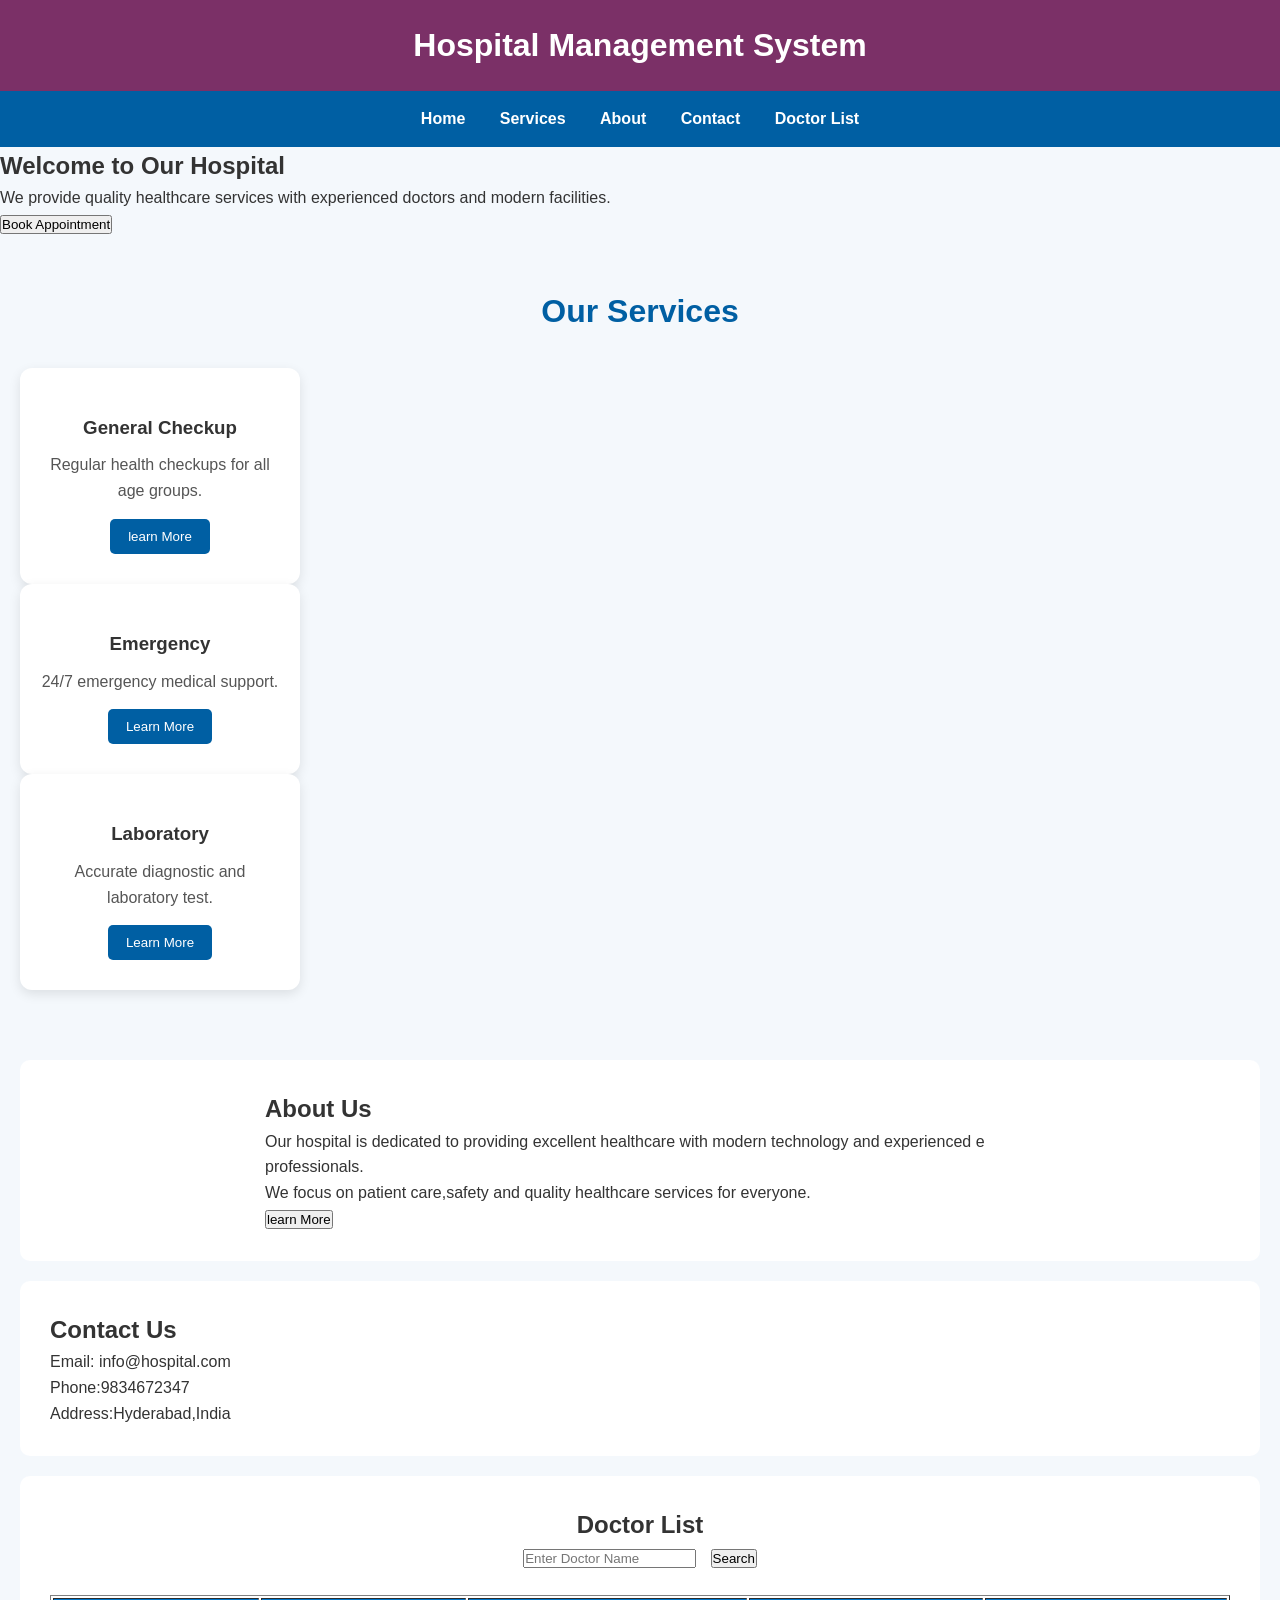
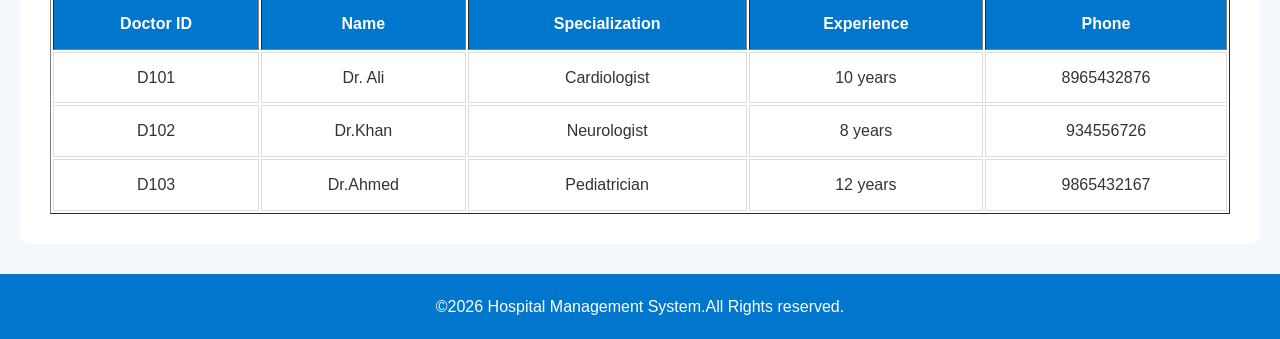
<file: index.html>
<!DOCTYPE html>
<html lang="en">
<head>
    <meta charset="UTF-8">
    <meta name="viewport" content="width=device-width, initial-scale=1.0">
    <title>Hospital Management System</title>
    <link rel="stylesheet" href="style.css">
</head>
<body>
    <h1>Hospital Management System</h1>
    <nav>
        <a href="#">Home</a>
        <a href="#">Services</a>
        <a href="#">About</a>
        <a href="#">Contact</a>
        <a href="#">Doctor List</a>
    </nav>
    <main>
        <section>
            <h2>Welcome to Our Hospital</h2>
            <p>We provide quality healthcare services with experienced doctors
                and modern facilities.
            </p>
            <button>Book Appointment</button>
        </section>
        <section class="services">
            <h2>Our Services</h2>
            <div clss="service-container">
                <article class="service-card">
                    <div class="service-icon">
                    </div>
                <h3>General Checkup</h3>  
                <p>Regular health checkups for all age groups.</p>
                <button>learn More</button>
            </article>
            <article class="service-card">
                <div class="service-icon"></div>
                <h3>Emergency</h3>
                <p>24/7 emergency medical support.</p>
                <button>Learn More</button>
            </article>
            <article class="service-card">
                <div class="service-icon">
                </div>
                <h3>Laboratory</h3>
                <p>Accurate diagnostic and laboratory test.</p>
                <button>Learn More</button>
            </article>
            </div>
        </section>
        <section clss="about">
            <div class="about-content">
            <h2>About Us</h2>
            <p>
                Our hospital is dedicated to providing excellent
                 healthcare with modern technology and experienced
                 e professionals.
                </p>
                <p>
                    We focus on patient care,safety and quality
                    healthcare services for everyone.
                </p>
                <button>learn More</button>
                </div>
        </section>
        <section>
            <h2>Contact Us</h2>
            <p>Email:
                info@hospital.com
            </p>
            <p>Phone:9834672347</p>
            <p>Address:Hyderabad,India</p>
        </section>
        <Section>
            <h2>Doctor List</h2>
            <input text="text" placeholder="Enter Doctor Name">
            <button>Search</button>
            <table border="1">
                <tr>
                    <th>Doctor ID</th>
                    <th>Name</th>
                    <th>Specialization</th>
                    <th>Experience</th>
                    <th>Phone</th>
                </tr>
                <tr>
                    <td>D101</td>
                    <td>Dr. Ali</td>
                    <td>Cardiologist</td>
                    <td>10 years</td>
                    <td>8965432876</td>
                </tr>
                <tr>
                    <td>D102</td>
                    <td>Dr.Khan</td>
                    <td>Neurologist</td>
                    <td>8 years</td>
                    <td>934556726</td>
                </tr>
                <tr>
                    <td>D103</td>
                    <td>Dr.Ahmed</td>
                    <td>Pediatrician</td>
                    <td>12 years</td>
                    <td>9865432167</td>
                </tr>
            </table>
        </Section>
    </main>
    <footer>
        <p>&copy;2026 Hospital Management System.All Rights reserved.</p>
    </footer>
</body>
</html>
</file>
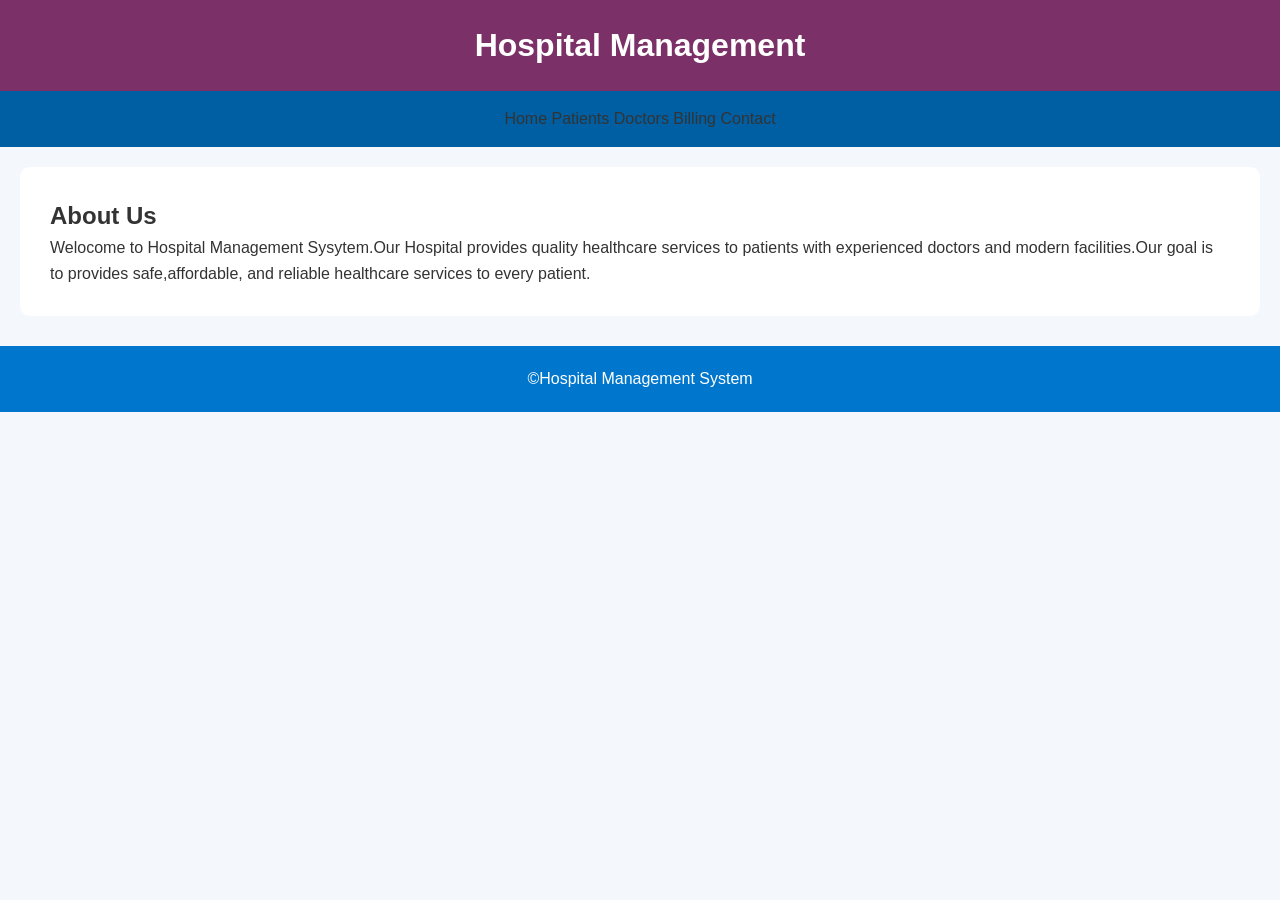
<file: about.html>
<!DOCTYPE html>
<html lang="en">
<head>
    <meta charset="UTF-8">
    <meta name="viewport" content="width=device-width, initial-scale=1.0">
    <title>Hospital Management</title>
    <link rel="stylesheet "href="style.css">
</head>
<body>
    <h1>Hospital Management</h1>
    <nav>
        Home
        Patients
        Doctors
        Billing
        Contact
    </nav>
    <section>
        <h2>About Us</h2>
        <p>
            Welocome to Hospital Management Sysytem.Our Hospital provides
            quality healthcare services to patients with experienced doctors
             and modern facilities.Our goal is to provides safe,affordable,
             and reliable healthcare services to every patient.
         </p>
    </section>
    <footer>&copy;Hospital Management System</footer>
</body>
</html>
</file>
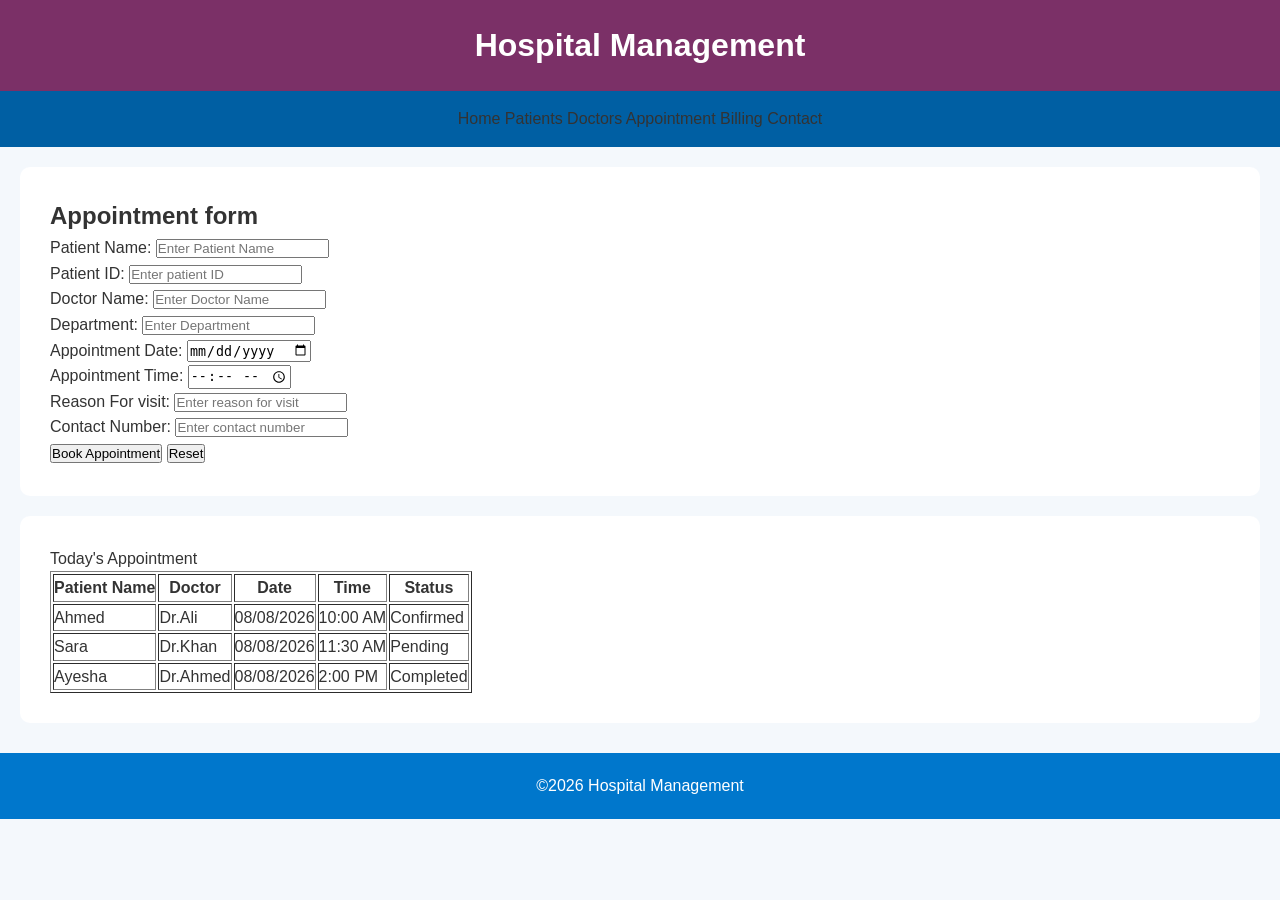
<file: Appointment.html>
<!DOCTYPE html>
<html lang="en">
<head>
    <meta charset="UTF-8">
    <meta name="viewport" content="width=device-width, initial-scale=1.0">
    <title>Hospital Management</title>
    <link rel="stylesheet" href="style.css">
</head>
<body>
    <h1>Hospital Management</h1>
    <nav>
        Home
        Patients
        Doctors
        Appointment
        Billing
        Contact
    </nav>
    <section>
        <h2>Appointment form</h2>
        <p>
            Patient Name:
            <input type="text"placeholder="Enter Patient Name"><br>
            Patient ID:
            <input type="text"placeholder="Enter patient ID"><br>
            Doctor Name:
            <input type="text"placeholder="Enter Doctor Name"><br>
            Department:
            <input type="text" placeholder="Enter Department"><br>
            Appointment Date:
            <input type="date"placeholder="Enter Date"><br>
            Appointment Time:
            <input type="time"placeholder="Enter time"><br>
            Reason For visit:
            <input type="text" placeholder="Enter reason for visit"><br>
            Contact Number:
            <input type="tel" placeholder="Enter contact number">
        </p>
        <button>Book Appointment</button>
        <button>Reset</button>
    </section>
    <section>
        <p>Today's Appointment</p>
        <table border="1">
            <tr>
                <th>Patient Name</th>
                <th>Doctor</th>
                <th>Date</th>
                <th>Time</th>
                <th>Status</th>
            </tr>
            <tr>
                <td>Ahmed</td>
                <td>Dr.Ali</td>
                <td>08/08/2026</td>
                <td>10:00 AM</td>
                <td>Confirmed</td>
            </tr>

            <tr>
                <td>Sara</td>
                <td>Dr.Khan</td>
                <td>08/08/2026</td>
                <td>11:30 AM</td>
                <td>Pending</td>
            </tr>
            <tr>
                <td>Ayesha</td>
                <td>Dr.Ahmed</td>
                <td>08/08/2026</td>
                <td>2:00 PM</td>
                <td>Completed</td>
            </tr>
        </table>
    </section>
    <footer>&copy;2026 Hospital Management</footer>
</body>
</html>
</file>
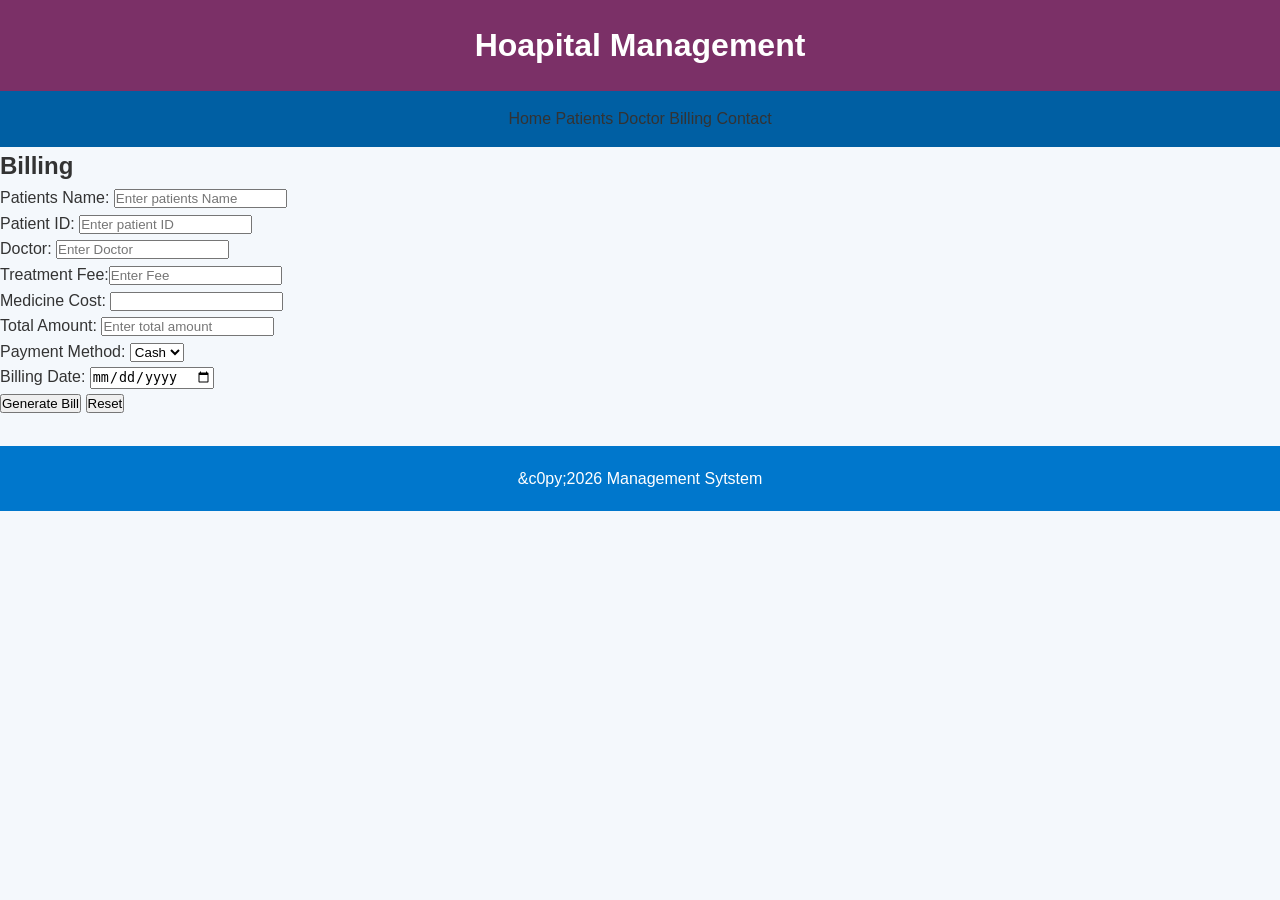
<file: billing.html>
<!DOCTYPE html>
<html lang="en">
<head>
    <meta charset="UTF-8">
    <meta name="viewport" content="width=device-width, initial-scale=1.0">
    <title>Hospital Management</title>
    <link rel="stylesheet" href="style.css">
</head>
<body>
    <h1>Hoapital Management</h1>
    <nav>
        Home
        Patients
        Doctor
        Billing
        Contact
    </nav>
    <h2>Billing</h2>
    <p>Patients Name:
        <input  type="text" placeholder="Enter patients Name"></p>
    <p>Patient ID:
        <input type="ID" placeholder="Enter patient ID"></p>
    <p>Doctor:
        <input type="text" placeholder="Enter Doctor"></p>
    <p>Treatment Fee:<input "text" placeholder="Enter Fee"></p>
    <p>Medicine Cost: 
        <input type="text" placehoder="enter cost"></p>
    <p>Total Amount:
        <input type="text" placeholder="Enter total amount">
    </p>
    <p>Payment Method:
        <select>
            <option>Cash</option>
            <option>Card</option>
            <option>UPI</option>
        </select>
    </p>
    <p>Billing Date:
        <input type="Date">
    </p>
    <button>Generate Bill</button>
    <button>Reset</button>
    <footer>&c0py;2026 Management Sytstem</footer>
</body>
</html>
</file>
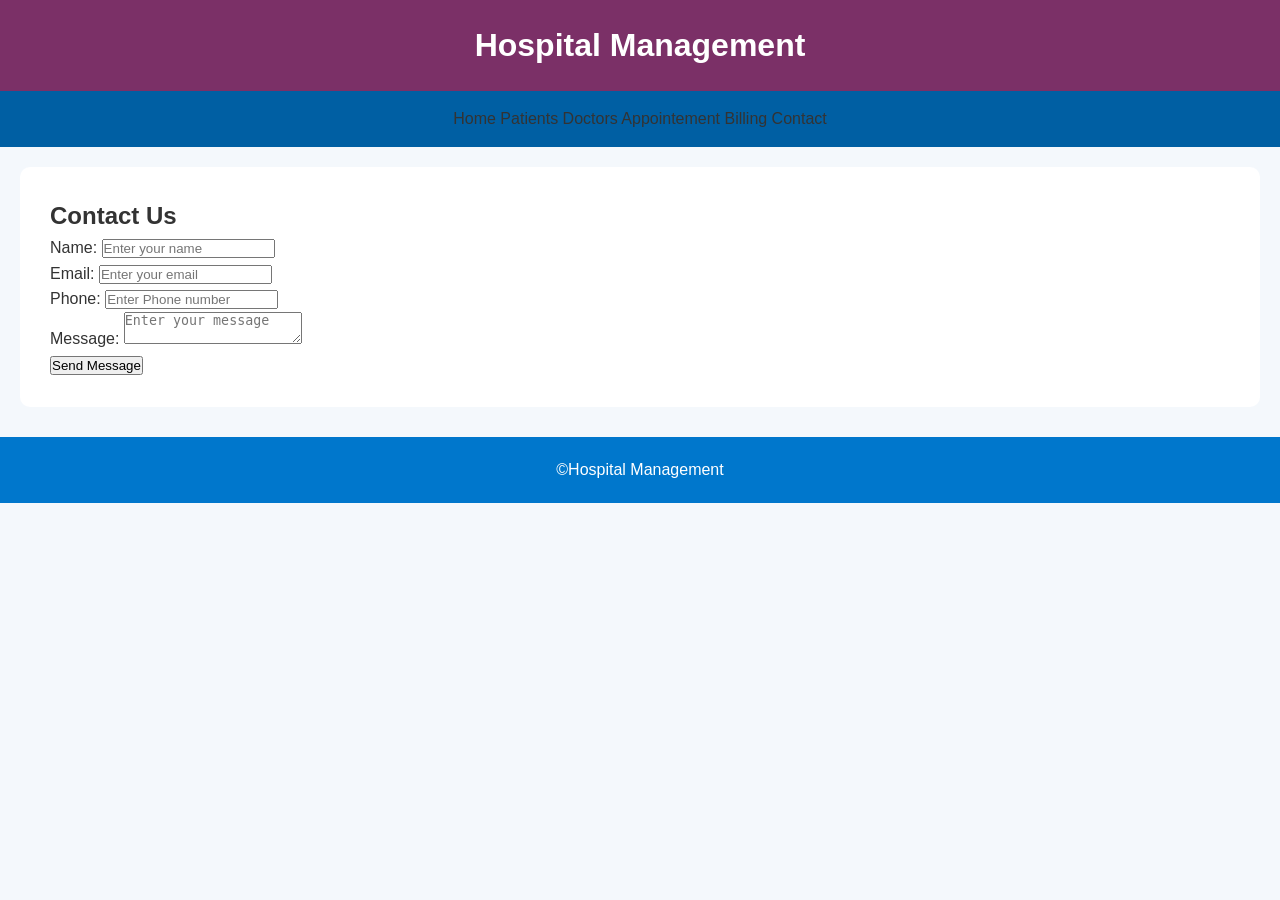
<file: contact us.html>
<!DOCTYPE html>
<html lang="en">
<head>
    <meta charset="UTF-8">
    <meta name="viewport" content="width=device-width, initial-scale=1.0">
    <title>Hospital Management</title>
    <link rel="stylesheet "href="style.css">
</head>
<body>
    <h1>Hospital Management</h1>
    <nav>
        Home
        Patients
        Doctors
        Appointement
        Billing
        Contact
    </nav>
    <section>
        <h2>Contact Us</h2>
        <p>
        Name:
        <input type="text" placeholder="Enter your name">
        </p>
        <p>
        Email:
        <input type="Email" placeholder="Enter your email">
        </p>
        <p>
        Phone:
        <input type="tel" placeholder="Enter Phone number">
        </p>
        <p>
        Message:
         <textarea placeholder="Enter your message"></textarea>
         </p>
         <button>Send Message</button>
    </section>
    <footer>&copy;Hospital Management</footer>
</body>
</html>
</file>
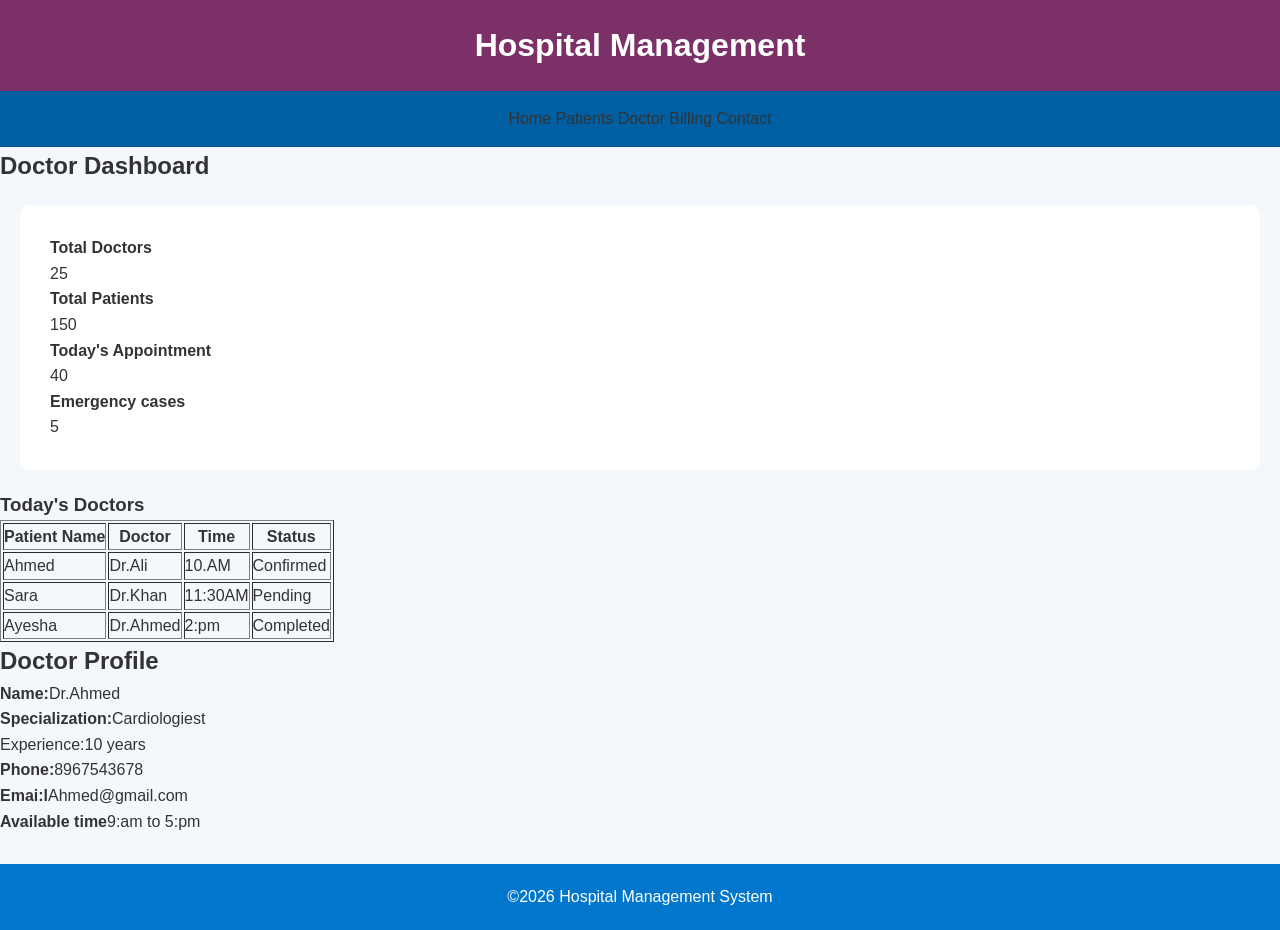
<file: doctor dashboard.html>
<!DOCTYPE html>
<html lang="en">
<head>
    <meta charset="UTF-8">
    <meta name="viewport" content="width=device-width, initial-scale=1.0">
    <title>Hospital Management</title>
    <link rel="stylesheet" href="style.css">
</head>
<body>
    <h1>Hospital Management</h1>
    <nav>
        Home
        Patients
        Doctor
        Billing
        Contact
        </nav>
    <h2>Doctor Dashboard</h2>
    <section class="Total-Doctors">
     <div class="card">
       <p>
       <strong> Total Doctors</strong><br>25</p>
     </div>
      <div class="card">
        <p>
            <strong> Total Patients</strong><br>150</p>
        </p>
    </div>
    <div class="card">
        <p><strong>Today's Appointment</strong><br>40</p>
</div>
    <div class="card">
    <p><strong>Emergency cases</strong><br>5</p>
    </div>
    </section>
    <h3>Today's Doctors</h3>
     <table border="1">
        <tr>
            <th>Patient Name</th>
            <th>Doctor</th>
            <th>Time</th>
            <th>Status</th>
        </tr>
        <tr>
            <td>Ahmed</td>
            <td>Dr.Ali</td>
            <td>10.AM</td>
            <td>Confirmed</td>
        </tr>
        <tr>
            <td>Sara</td>
            <td>Dr.Khan</td>
            <td>11:30AM</td>
            <td>Pending</td>
            </tr>
            <tr>
                <td>Ayesha</td>
                <td>Dr.Ahmed</td>
                <td>2:pm</td>
                <td>Completed</td>
            </tr>
     </table>
     <section>
        <h2>Doctor Profile</h2>
        <p><strong>Name:</strong>Dr.Ahmed</p>
        <p><strong>Specialization:</strong>Cardiologiest</p>
         <p><stron>Experience:</stron>10 years</p>
         <p><strong>Phone:</strong>8967543678</p>
         <p><strong>Emai:l</strong>Ahmed@gmail.com</p>
         <p><strong>Available time</strong>9:am to 5:pm</p>
     </section>
     <footer>&copy;2026 Hospital Management System</footer>
</body>
</html>
</file>
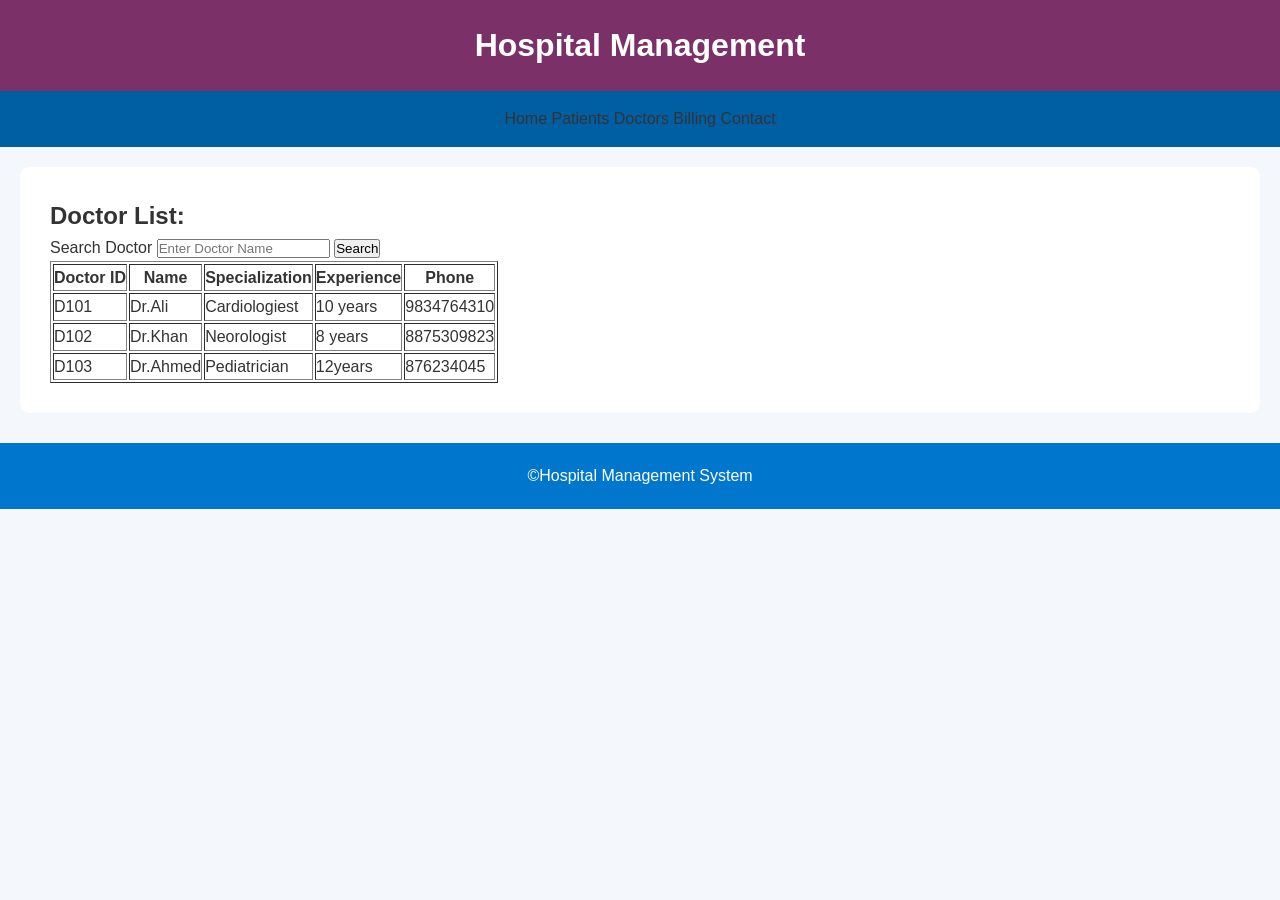
<file: doctor list.html>
<!DOCTYPE html>
<html lang="en">
<head>
    <meta charset="UTF-8">
    <meta name="viewport" content="width=device-width, initial-scale=1.0">
    <title>Hospital Management</title>
    <link rel="stylesheet" href="style.css">
</head>
<body>
    <h1>Hospital Management</h1>
    <nav>
        Home
        Patients
        Doctors
        Billing
        Contact
    </nav>
    <section>
        <h2>Doctor List:</h2>
        <p>
            Search Doctor
            <input type="text"placeholder="Enter Doctor Name">
            <button>Search</button>
        </p>
        <table border="1">
            <tr>
                <th>Doctor ID</th>
                <th>Name</th>
                <th>Specialization</th>
                <th>Experience</th>
                <th>Phone</th>
            </tr>
            <tr>
                <td>D101</td>
                <td>Dr.Ali</td>
                <td>Cardiologiest</td>
                <td>10 years</td>
                <td>9834764310</td>
            </tr>
            <tr>
                <td>D102</td>
                <td>Dr.Khan</td>
                <td>Neorologist</td>
                <td>8 years</td>
                <td>8875309823</td>
            </tr>
            <tr>
                <td>D103</td>
                <td>Dr.Ahmed</td>
                <td>Pediatrician</td>
                <td>12years</td>
                <td>876234045</td>
            </tr>
        </table>
    </section>
    <footer>&copy;Hospital Management System</footer>
</body>
</html>
</file>
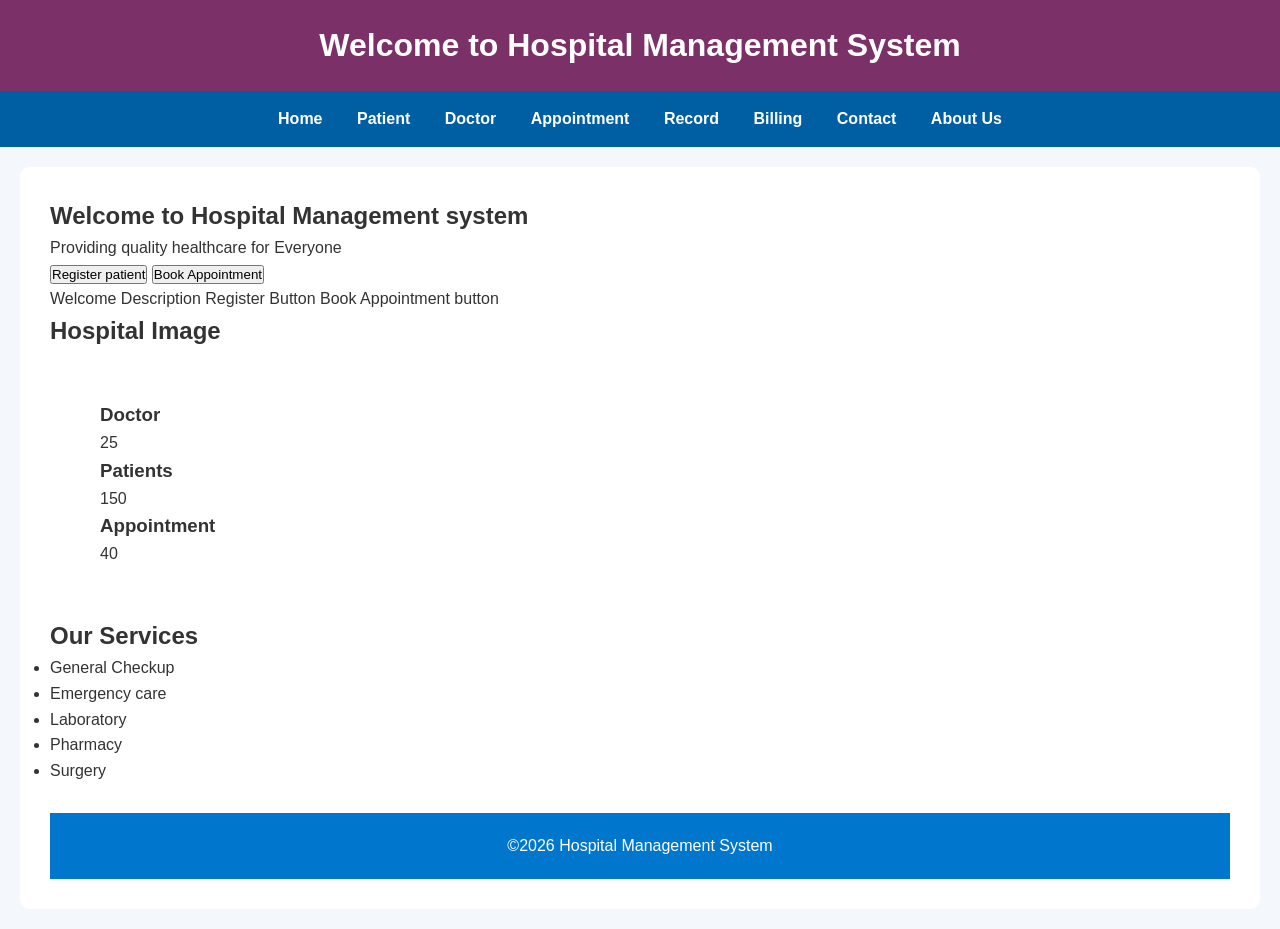
<file: home.html>
<!DOCTYPE html>
<html lang="en">
<head>
    <meta charset="UTF-8">
    <meta name="viewport" content="width=device-width, initial-scale=1.0">
    <title>Hospital Mannagement System</title>
    <link rel="stylesheet"href="style.css">
</head>
<body>
    <h1>Welcome to Hospital Management System</h1>
    <nav>
    <a href="#">Home</a>
    <a href="#">Patient</a>
    <a href="#">Doctor</a>
    <a href="#">Appointment</a>
    <a href="#">Record</a>
    <a href="#">Billing</a>
    <a href="#">Contact</a>
    <a href="#">About Us</a>
    </nav>
    <section>
        <div>
    <h2>Welcome to Hospital Management system</h2>
    <p>Providing quality healthcare for Everyone</p>
    <button>Register patient</button> 
    <button>Book Appointment</button>
    </div>
    <section class="hero">
<div class="hero-left">
    Welcome
    Description
    Register Button
    Book Appointment button
</div>
<div class="hero-right">
        <h2>Hospital Image</h2>
    </div>
    </section>
    <section>
    <div class="card">
        <h3>Doctor</h3>
        <p>25</p>
        </div>
        <div class="card">
        <h3>Patients</h3>
        <p>150</p>
        </div>
        <div class="card">
            <h3>Appointment</h3>
            <p>40</p>
        </div>
        </section>
        <h2> Our Services</h2>
        <ul>
            <li>General Checkup</li>
            <li>Emergency care</li>
            <li>Laboratory</li>
            <li>Pharmacy</li>
            <li>Surgery</li>
        </ul>
        <footer>
            <p>&copy;2026 Hospital Management System</p>

            </footer>
</body>
</html>
</file>
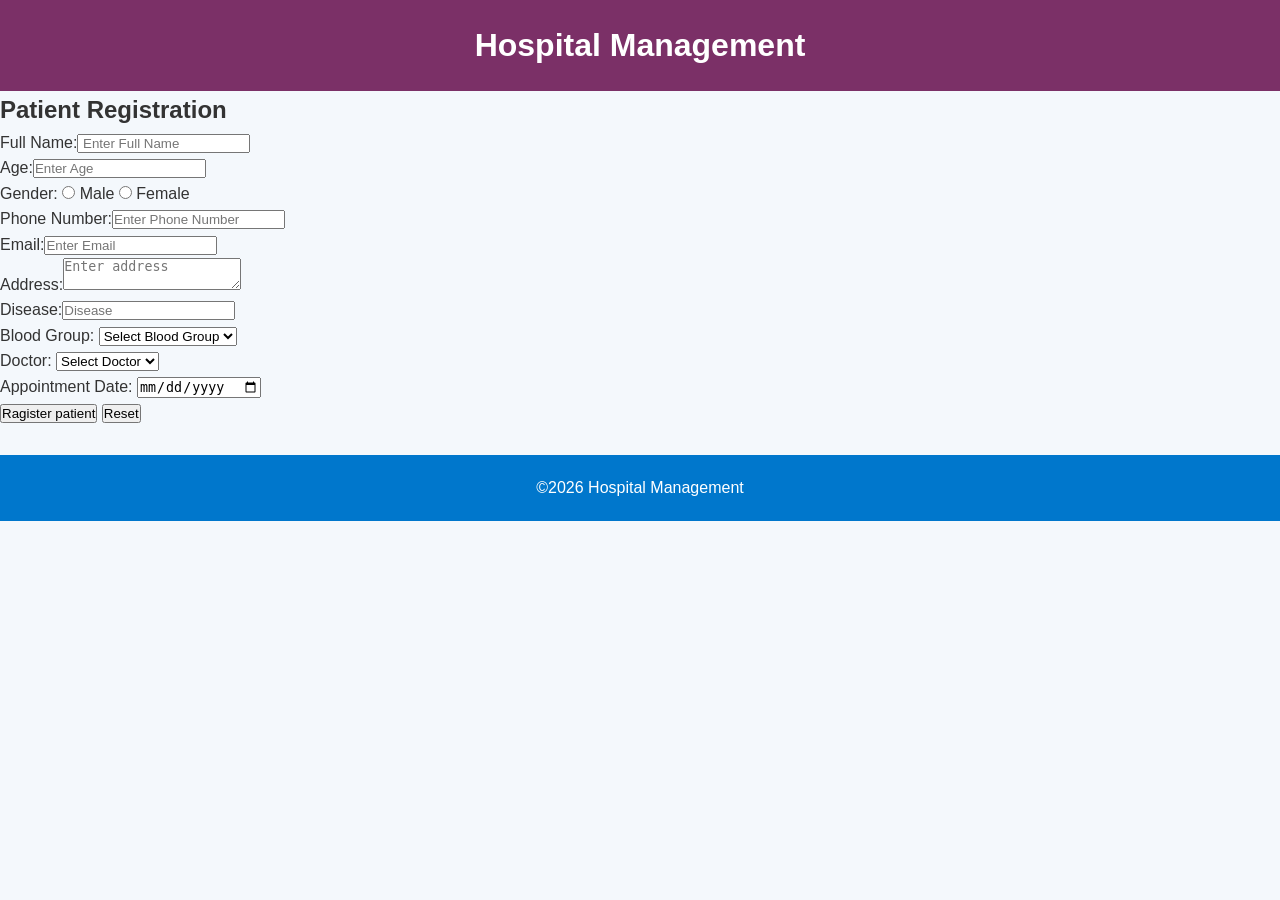
<file: patient registration.html>
<!DOCTYPE html>
<html lang="en">
<head>
    <meta charset="UTF-8">
    <meta name="viewport" content="width=device-width, initial-scale=1.0">
    <title>Hospital Management</title>
    <link rel="stylesheet" href="style.css">
</head>
<body>
    <h1>Hospital Management</h1>
    <div class="container">
        <h2>Patient Registration</h2>
        <section>
        <form>
           <p>Full Name:<input type="text"placeholder=" Enter Full Name"></p>
           <p>Age:<input type="number"placeholder="Enter Age"></p>
           <label>Gender: </label>
           <input type="radio"name="gender"id="male">
           <lablel for="male">Male</lablel>
           <input type="radio"name="gender"id="female">
           <label for="female">Female</label>
           <p>Phone Number:<input type="tel"placeholder="Enter Phone Number"></p>
           <p>Email:<input type="email"placeholder="Enter Email"></p>
           <p>Address:<textarea placeholder="Enter address"></textarea></p>
           <p>Disease:<input type="text" placeholder="Disease"></p>
        </form>
        
    </section>
    <p>Blood Group:
        <Select>
            <option>Select Blood Group</option>
            <option>A+</option>
            <option>A-</option>
            <option>B+</option>
            <option>B-</option>
            <option>o+</option>
            <option>o-</option>
            <option>AB+</option>
            <option>AB-</option>
        </Select>
    </p>
    <p>Doctor:
        <select>
            <option>Select Doctor</option>
            <option>Dr.Ahmed</option>
            <option>Dr.Khan</option>
            <option>Dr.Ali</option>
        </select>
    </p>
    <p>Appointment Date:
    <input type="date">
    </p>
    <button>Ragister patient</button>
    <button>Reset</button>
    </div>
    <footer>&copy;2026 Hospital Management</footer>
</body>
</html>
</file>
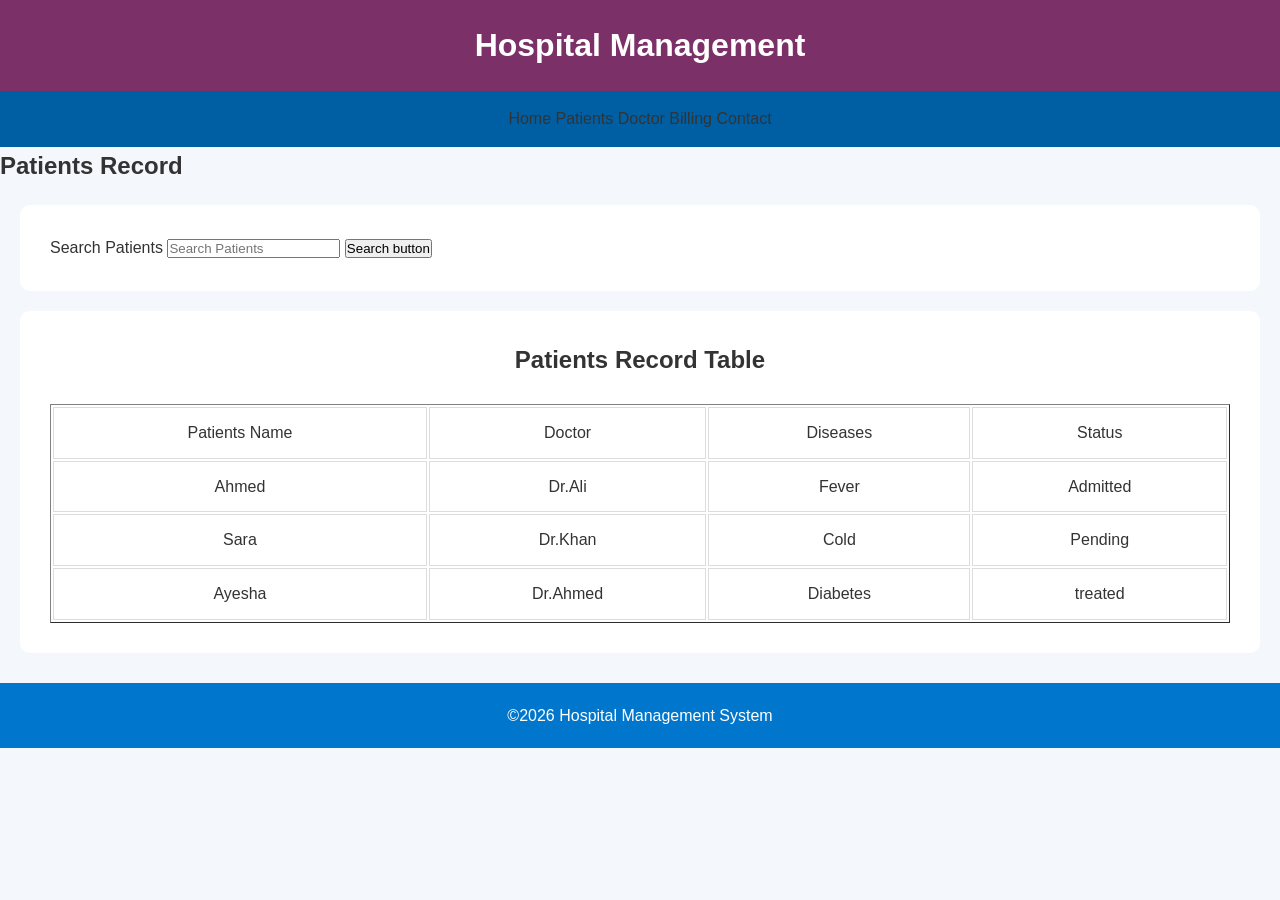
<file: patient rocord.html>
<!DOCTYPE html>
<html lang="en">
<head>
    <meta charset="UTF-8">
    <meta name="viewport" content="width=device-width, initial-scale=1.0">
    <title>Hospital Management</title>
    <link rel="stylesheet"href="style.css">
</head>
<body>
    <h1>Hospital Management</h1>
    <nav>
        Home
        Patients
        Doctor
        Billing
        Contact
    </nav>
    <h2>Patients Record</h2>
    <section>
        <label>Search Patients</label>
        <input type="text"placeholder="Search Patients ">
        <button>Search button</button>
    </section>
    <section>
        <h2>Patients Record Table</h2>
        <table border="1">
            <tr>
                <td>Patients Name</td>
                <td>Doctor</td>
                <td>Diseases</td>
                <td>Status</td>
            </tr>
            <tr>
                <td>Ahmed</td>
                <td>Dr.Ali</td>
                <td>Fever</td>
                <td>Admitted</td>
            </tr>
            <tr>
                <td>Sara</td>
                <td>Dr.Khan</td>
                <td>Cold</td>
                <td>Pending</td>
            </tr>
            <tr>
                <td>Ayesha</td>
                <td>Dr.Ahmed</td>
                <td>Diabetes</td>
                <td>treated</td>
            </tr>
        </table>
    </section>
    <footer>&copy;2026 Hospital Management System</footer>
</body>
</html>
</file>
<file: style.css>
*{
    margin: 0;
    padding: 0;
    box-sizing:border-box;

}
Body{
    font-family:Arial, Helvetica, sans-serif;
    background-color: #f4f8fc;
    color:#333;
    line-height: 1.6;
}
h1{
    background-color:#7b3067;
    color:white;
    text-align:center;
    padding:20px;
    margin:0;
}
header{
    background-color:#0077cc;
    color:white;
    text-align:center;
    padding:20px;
}
nav{
    background-color: #005fa3;
    text-align: center;
    padding: 15px;
}
nav a{
    color:white;
    text-decoration:none;
    margin: 0 15px;
    font-weight:bold;

}
nav a:hover{
    color:yellow;
}
main section: first child{

    background-color:white;
    text-align:center;
    padding: 50px 20px;
    margin-top: 20px;
    border-radius: 5px;
    cursor: pointer;
}
button:hover{
    background-color: #005fa3;
    
}
article{
    background-color:white;
    width:280px;
    padding:20px;
    border-radius: 10px;
    box-shadow: 0 4px 10px rgba(0,0,0,0.1);
    text-align:center;
}
article:hover{
    transform:
    translateY(-5px);
    transition:0.3s;
}
section:nth-child(3),
section:nth-child(4){
    background-color:white;
    margin:20px;
    padding:30px;
    border-radius:10px;
}
footer{
    background-color:#0077cc;
    color:white;
    text-align:center;
    padding:20px;
    margin-top:30px;
}

section:nth-child(5){
background-color: white;
margin: 20px;
padding: 30px;
border-radius: 10px;
text-align:center;
}
section:nth-child(5)h2{
    color:#005fa3;
    margin-bottom: 20px
}
section:nth(5) input{
    width: 250px;
    padding: 10px;
    border:1px solid #ccc;
    border-radius:5px;
    outline:none;
}
section:nth-child(5) input:focus{
    border-color:#0077cc;
}
section:nth-child(5) button{
    margin-left: 10px;

}
section:nth-child(5) table{
    width:100%;
    margin-top:25px;
    border-collapse:coolapse;
}
section:nth-child(5) th{
    background-color:#0077cc;
    color:white;
    padding:12px;
}
section:nth-child(5) td{
    padding:12px;
    border:1px solid #ddd;
}
section:nth-child(5) tr:hover{
    background-color: #f1f8ff;
}
.services{
    padding: 50px 20px;
    text-align: center;
}
.services h2{
    color: #005fa3;
    font-size: 32px;
    margin-bottom:30px;
}
.service-container: {
    display: flex;
    justify-content: center;
    gap: 25px;
    flex-wrap: wrap;
}
.service-card{
    background-color: white;
    width: 280px;
    padding: 30px 20px;
    border-radius: 12px;
    box-shadow: 0 4px 12px rgba(0,0,0,0.1);
    transition: 0.3s; 
}
.service-card:hover {
    transform:translateY(-8px)
    box-shadow: 0 8px 20px rgba(0,0,0,0,15);
}
.service-icon {
    font-size:45px;
    margin-bottom: 15px;    
}
.service-card h3{
    color:0077cc;
    margin-bottom:10px;
} 
.service-card p{
    color: #555;
    margin-bottom:15px;
}
   .service-card button {
    background-color:#005fa3;
    color:white;
    border: none;
    padding:10px 18px;
    border-radius: 5px;
    cursor:pointer;
   }
   .service-card button:hover{
    background-color: #005fa3;
   }
   .about{
    background-color:white;
    margin:20px;
    padding: 50px 30px;
    border-radius: 10px;
    text-align: center;
   }
   .about-content{
    max-width: 750px;
    margin:auto;
   }
   .about h2{
    color: #005fa3;
    font-size:32px;
    margin-bottom: 20px;
   }
   .about p{
    color: #555;
    margin-bottom:15px;
    font-size: 17px;
   }
   about button{
    margin-top: 10px;
   }
</file>
